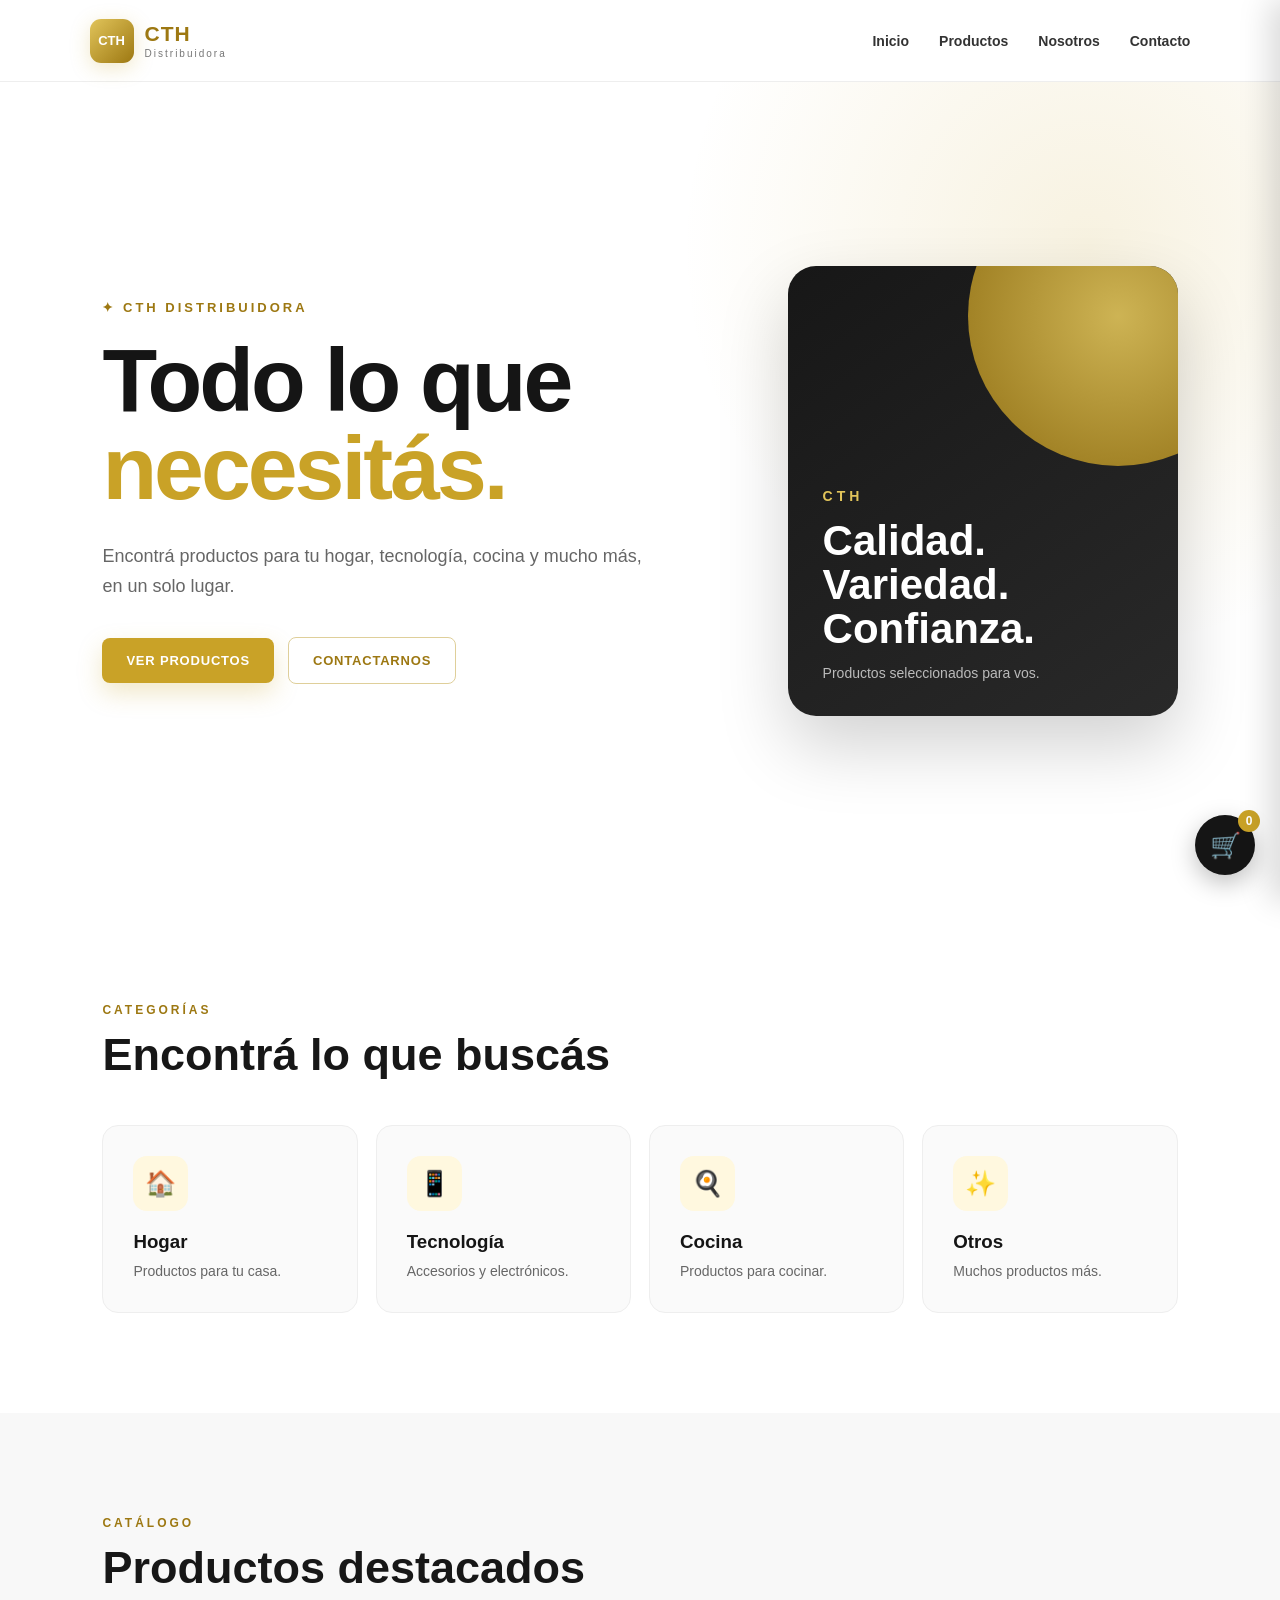
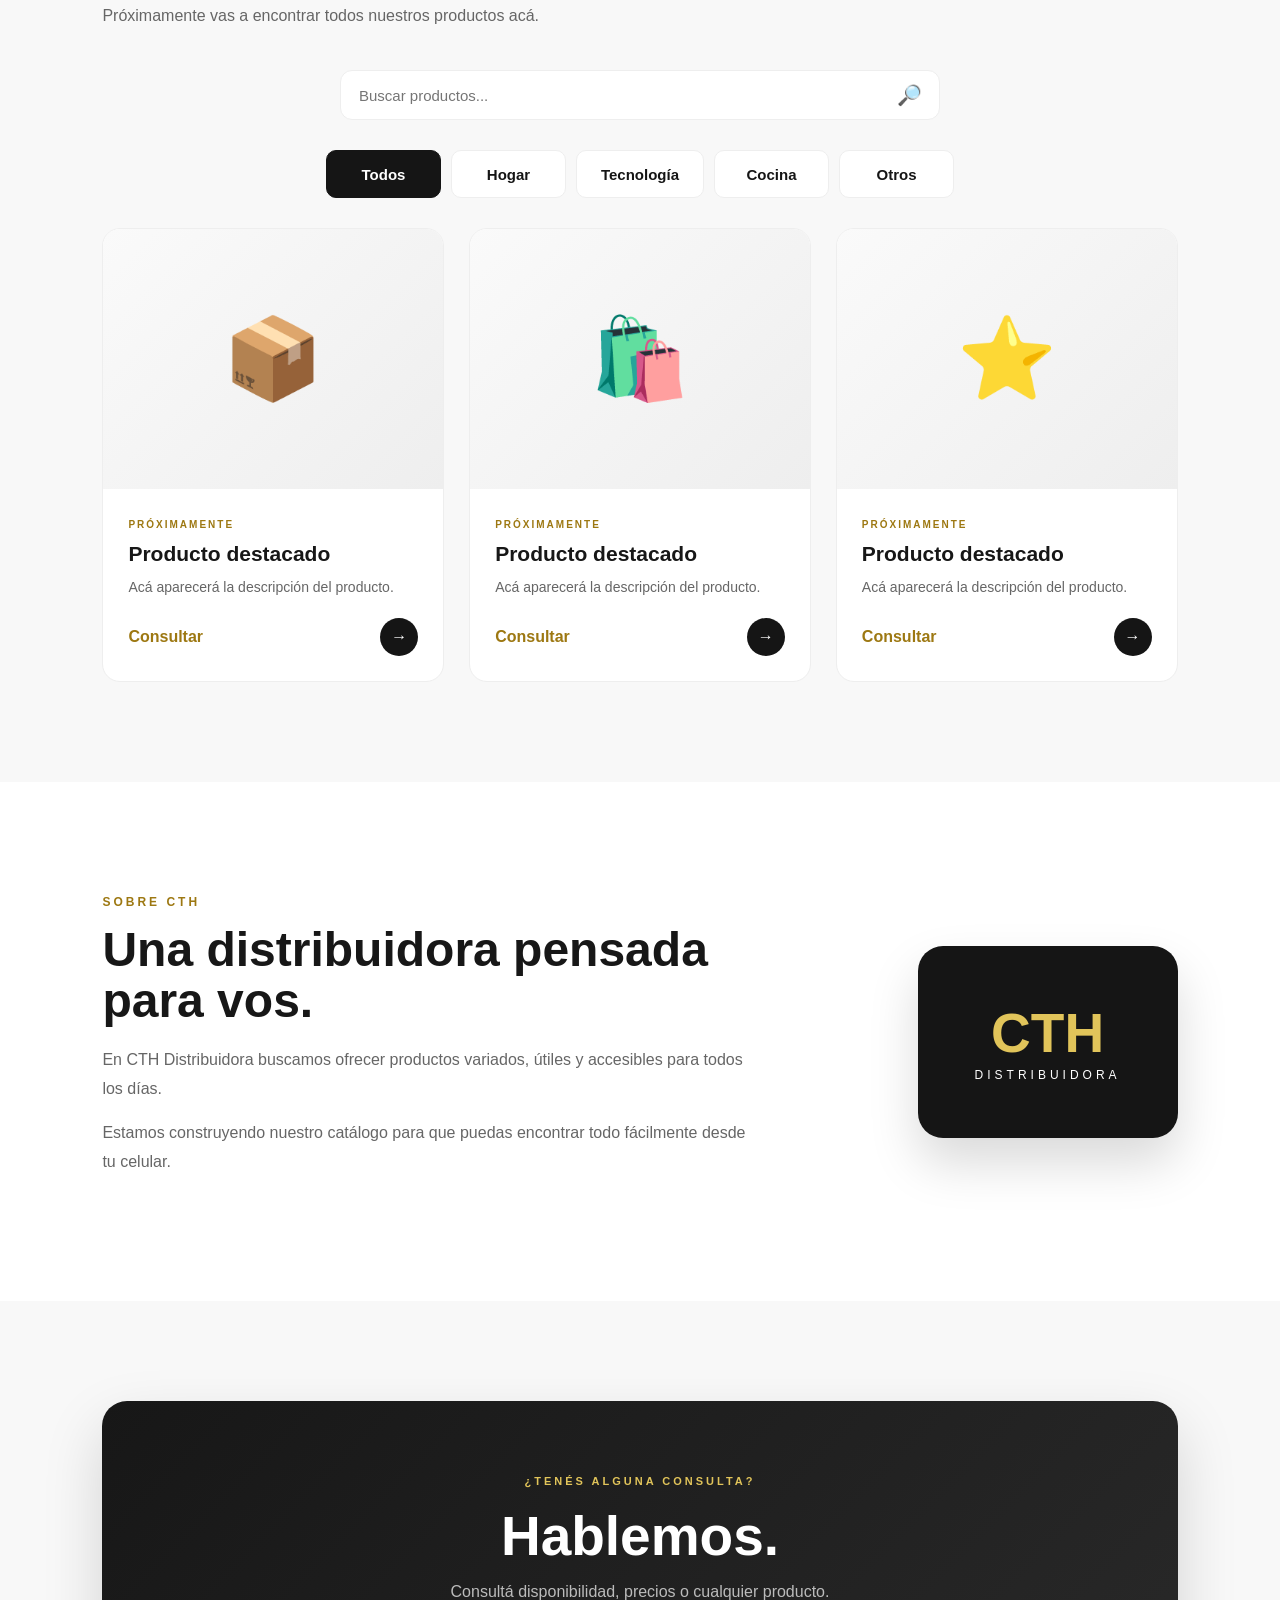
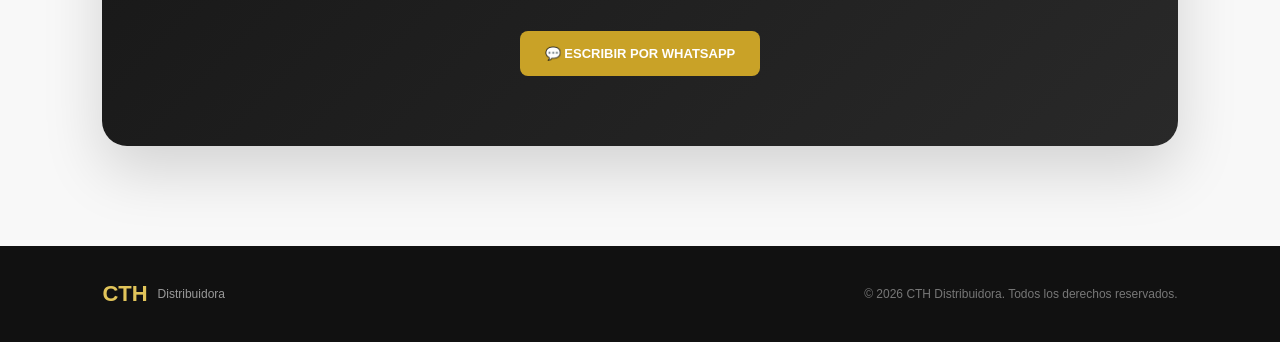
<file: index.html>
<!DOCTYPE html>
<html lang="es">
<head>
    <meta charset="UTF-8">
    <meta name="viewport" content="width=device-width, initial-scale=1.0">
    <title>CTH Distribuidora</title>
    <meta name="description"
        content="CTH Distribuidora - Productos para el hogar, tecnología y mucho más.">
    <link rel="stylesheet" href="style.css">
</head>
<body>
    <!-- =========================
         ENCABEZADO
    ========================== -->
    <header class="header">
        <a href="#" class="logo">
            <div class="logo-icon">
                CTH
            </div>
            <div class="logo-text">
                <strong>CTH</strong>
                <span>Distribuidora</span>
            </div>
        </a>
        <nav class="nav">
            <a href="#inicio">Inicio</a>
            <a href="#productos">Productos</a>
            <a href="#nosotros">Nosotros</a>
            <a href="#contacto">Contacto</a>
        </nav>
    </header>
    <main>
        <!-- =========================
             INICIO
        ========================== -->
        <section class="hero" id="inicio">
            <div class="hero-content">
                <span class="hero-tag">
                    ✦ CTH DISTRIBUIDORA
                </span>
                <h1>
                    Todo lo que
                    <span>necesitás.</span>
                </h1>
                <p>
                    Encontrá productos para tu hogar,
                    tecnología, cocina y mucho más,
                    en un solo lugar.
                </p>
                <div class="hero-buttons">
                    <a href="#productos" class="button primary">
                        VER PRODUCTOS
                    </a>
                    <a href="#contacto" class="button secondary">
                        CONTACTARNOS
                    </a>
                </div>
            </div>
            <!-- Tarjeta visual -->
            <div class="hero-card">
                <div class="gold-circle"></div>
                <div class="hero-card-content">
                    <span>CTH</span>
                    <h2>
                        Calidad.
                        <br>
                        Variedad.
                        <br>
                        Confianza.
                    </h2>
                    <p>
                        Productos seleccionados
                        para vos.
                    </p>
                </div>
            </div>
        </section>
        <!-- =========================
             CATEGORÍAS
        ========================== -->
        <section class="categories">
            <div class="section-title">
                <span>CATEGORÍAS</span>
                <h2>
                    Encontrá lo que buscás
                </h2>
            </div>
            <div class="category-grid">
                <a href="#productos" class="category-card">
                    <div class="category-icon">🏠</div>
                    <h3>Hogar</h3>
                    <p>Productos para tu casa.</p>
                </a>
                <a href="#productos" class="category-card">
                    <div class="category-icon">📱</div>
                    <h3>Tecnología</h3>
                    <p>Accesorios y electrónicos.</p>
                </a>
                <a href="#productos" class="category-card">
                    <div class="category-icon">🍳</div>
                    <h3>Cocina</h3>
                    <p>Productos para cocinar.</p>
                </a>
                <a href="#productos" class="category-card">
                    <div class="category-icon">✨</div>
                    <h3>Otros</h3>
                    <p>Muchos productos más.</p>
                </a>
            </div>
        </section>
        <!-- =========================
             PRODUCTOS
        ========================== -->
        <section class="products" id="productos">
            <div class="section-title">
                <span>CATÁLOGO</span>
                <h2>
                    Productos destacados
                </h2>
                <p>
                    Próximamente vas a encontrar
                    todos nuestros productos acá.
                </p>
            </div>
            <div class="search-box">
    <input
        type="text"
        id="productSearch"
        placeholder="Buscar productos..."
        autocomplete="off"
    >

    <span>🔎</span>
</div>
<div class="category-filters">

    <button class="category-filter active" data-category="Todos">
        Todos
    </button>

    <button class="category-filter" data-category="Hogar">
        Hogar
    </button>

    <button class="category-filter" data-category="Tecnología">
        Tecnología
    </button>

    <button class="category-filter" data-category="Cocina">
        Cocina
    </button>

    <button class="category-filter" data-category="Otros">
        Otros
    </button>

</div>
            <div class="products-container">
                <!-- PRODUCTO 1 -->
                <article class="product-card">
                    <div class="product-image">
                        <span>📦</span>
                    </div>
                    <div class="product-info">
                        <small>
                            PRÓXIMAMENTE
                        </small>
                        <h3>
                            Producto destacado
                        </h3>
                        <p>
                            Acá aparecerá la descripción
                            del producto.
                        </p>
                        <div class="product-bottom">
                            <strong>
                                Consultar
                            </strong>
                            <a href="#contacto">
                                →
                            </a>
                        </div>
                    </div>
                </article>
                <!-- PRODUCTO 2 -->
                <article class="product-card">
                    <div class="product-image">
                        <span>🛍️</span>
                    </div>
                    <div class="product-info">
                        <small>
                            PRÓXIMAMENTE
                        </small>
                        <h3>
                            Producto destacado
                        </h3>
                        <p>
                            Acá aparecerá la descripción
                            del producto.
                        </p>
                        <div class="product-bottom">
                            <strong>
                                Consultar
                            </strong>
                            <a href="#contacto">
                                →
                            </a>
                        </div>
                    </div>
                </article>
                <!-- PRODUCTO 3 -->
                <article class="product-card">
                    <div class="product-image">
                        <span>⭐</span>
                    </div>
                    <div class="product-info">
                        <small>
                            PRÓXIMAMENTE
                        </small>
                        <h3>
                            Producto destacado
                        </h3>
                        <p>
                            Acá aparecerá la descripción
                            del producto.
                        </p>
                        <div class="product-bottom">
                            <strong>
                                Consultar
                            </strong>
                            <a href="#contacto">
                                →
                            </a>
                        </div>
                    </div>
                </article>
            </div>
        </section>
        <!-- =========================
             NOSOTROS
        ========================== -->
        <section class="about" id="nosotros">
            <div class="about-content">
                <span>
                    SOBRE CTH
                </span>
                <h2>
                    Una distribuidora
                    pensada para vos.
                </h2>
                <p>
                    En CTH Distribuidora buscamos ofrecer
                    productos variados, útiles y accesibles
                    para todos los días.
                </p>
                <p>
                    Estamos construyendo nuestro catálogo
                    para que puedas encontrar todo
                    fácilmente desde tu celular.
                </p>
            </div>
            <div class="about-number">
                <strong>
                    CTH
                </strong>
                <span>
                    DISTRIBUIDORA
                </span>
            </div>
        </section>
        <!-- =========================
             CONTACTO
        ========================== -->
        <section class="contact" id="contacto">
            <div class="contact-box">
                <span>
                    ¿TENÉS ALGUNA CONSULTA?
                </span>
                <h2>
                    Hablemos.
                </h2>
                <p>
                    Consultá disponibilidad,
                    precios o cualquier producto.
                </p>
                <a
                    href="#"
                    class="whatsapp-button"
                    id="whatsappButton">
                    💬 ESCRIBIR POR WHATSAPP
                </a>
            </div>
        </section>
    </main>
    <!-- =========================
         PIE DE PÁGINA
    ========================== -->
    <footer>
        <div class="footer-logo">
            <strong>CTH</strong>
            <span>
                Distribuidora
            </span>
        </div>
        <p>
            © 2026 CTH Distribuidora.
            Todos los derechos reservados.
        </p>
    </footer>
    <!-- CARRITO -->
<button id="cartButton" class="cart-floating">
    🛒
    <span id="cartCount">0</span>
</button>

<div id="cartOverlay" class="cart-overlay"></div>

<div id="cartPanel" class="cart-panel">

    <div class="cart-header">
        <h2>🛒 Mi carrito</h2>

        <button id="closeCart" class="close-cart">
            ✕
        </button>
    </div>

    <div id="cartItems" class="cart-items">
        <p class="empty-cart">
            Tu carrito está vacío.
        </p>
    </div>

    <div class="cart-footer">

        <div class="cart-total">
            <span>Total</span>
            <strong id="cartTotal">$0</strong>
        </div>

        <button id="checkoutButton" class="checkout-button">
            FINALIZAR PEDIDO
        </button>

    </div>

</div>
    <script src="script.js"></script>
</body>
</html>
</file>
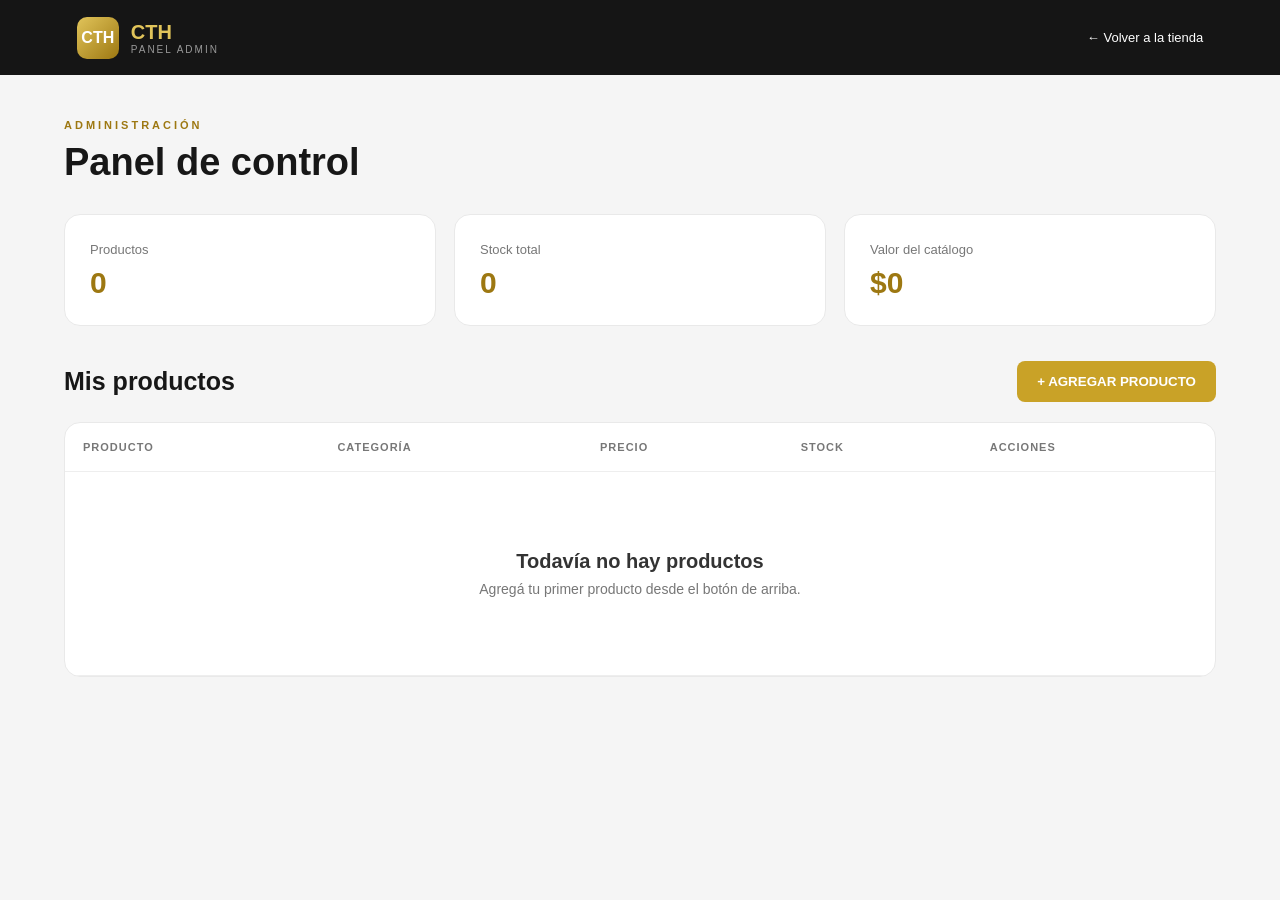
<file: admin.html>
<!DOCTYPE html>
<html lang="es">

<head>

    <meta charset="UTF-8">

    <meta
        name="viewport"
        content="width=device-width, initial-scale=1.0">

    <title>CTH - Panel Admin</title>

    <style>

        * {
            margin: 0;
            padding: 0;
            box-sizing: border-box;
        }

        body {
            font-family: Arial, Helvetica, sans-serif;
            background: #f5f5f5;
            color: #171717;
        }

        :root {
            --gold: #c9a227;
            --gold-dark: #9d7812;
            --black: #151515;
        }

        /* HEADER */

        .admin-header {
            height: 75px;
            padding: 0 6%;

            display: flex;
            align-items: center;
            justify-content: space-between;

            background: #151515;
            color: white;
        }

        .admin-logo {
            display: flex;
            align-items: center;
            gap: 12px;
        }

        .logo-box {
            width: 42px;
            height: 42px;

            display: flex;
            align-items: center;
            justify-content: center;

            border-radius: 10px;

            background:
                linear-gradient(
                    135deg,
                    #e1c45a,
                    #9d7812
                );

            font-weight: 900;
        }

        .admin-logo strong {
            color: #e1c45a;
            font-size: 20px;
        }

        .admin-logo span {
            display: block;
            color: #999;
            font-size: 10px;
            letter-spacing: 2px;
        }

        .back-button {
            color: white;
            text-decoration: none;
            font-size: 13px;
        }

        .back-button:hover {
            color: #e1c45a;
        }

        /* CONTENEDOR */

        .container {
            width: 90%;
            max-width: 1200px;
            margin: 40px auto;
        }

        .title {
            margin-bottom: 30px;
        }

        .title span {
            color: var(--gold-dark);
            font-size: 11px;
            font-weight: 900;
            letter-spacing: 3px;
        }

        .title h1 {
            margin-top: 8px;
            font-size: 38px;
        }

        /* ESTADÍSTICAS */

        .stats {
            display: grid;
            grid-template-columns: repeat(3, 1fr);
            gap: 18px;
            margin-bottom: 35px;
        }

        .stat {
            padding: 25px;

            background: white;

            border: 1px solid #e9e9e9;
            border-radius: 16px;
        }

        .stat span {
            color: #777;
            font-size: 13px;
        }

        .stat strong {
            display: block;
            margin-top: 8px;

            color: var(--gold-dark);

            font-size: 30px;
        }

        /* PRODUCTOS */

        .products-header {
            display: flex;
            align-items: center;
            justify-content: space-between;

            margin-bottom: 20px;
        }

        .products-header h2 {
            font-size: 25px;
        }

        .add-button {
            border: none;

            padding: 13px 20px;

            border-radius: 8px;

            background: var(--gold);
            color: white;

            font-weight: 900;

            cursor: pointer;

            transition: 0.3s;
        }

        .add-button:hover {
            background: var(--gold-dark);
        }

        /* TABLA */

        .table-container {
            overflow-x: auto;

            background: white;

            border: 1px solid #e9e9e9;

            border-radius: 16px;
        }

        table {
            width: 100%;
            border-collapse: collapse;
            min-width: 700px;
        }

        th,
        td {
            padding: 18px;

            text-align: left;

            border-bottom: 1px solid #eeeeee;
        }

        th {
            color: #777;

            font-size: 11px;

            letter-spacing: 1px;

            text-transform: uppercase;
        }

        td {
            font-size: 14px;
        }

        .product-name {
            font-weight: 700;
        }

        .price {
            color: var(--gold-dark);
            font-weight: 900;
        }

        .status {
            display: inline-block;

            padding: 6px 10px;

            border-radius: 20px;

            background: #fff8df;

            color: var(--gold-dark);

            font-size: 11px;

            font-weight: 800;
        }

        .actions {
            display: flex;
            gap: 7px;
        }

        .edit,
        .delete {
            border: none;

            padding: 8px 12px;

            border-radius: 6px;

            cursor: pointer;

            font-size: 11px;

            font-weight: 800;
        }

        .edit {
            background: #eeeeee;
            color: #333;
        }

        .delete {
            background: #151515;
            color: white;
        }

        /* VACÍO */

        .empty {
            padding: 60px 20px;

            text-align: center;

            color: #777;
        }

        .empty strong {
            display: block;

            margin-bottom: 8px;

            color: #333;

            font-size: 20px;
        }

        /* MODAL */

        .modal {
            position: fixed;

            inset: 0;

            display: none;

            align-items: center;
            justify-content: center;

            padding: 20px;

            background: rgba(0, 0, 0, 0.65);

            z-index: 2000;
        }

        .modal.active {
            display: flex;
        }

        .modal-box {
            width: 100%;
            max-width: 600px;

            max-height: 90vh;

            overflow-y: auto;

            padding: 30px;

            background: white;

            border-radius: 20px;

            box-shadow:
                0 30px 80px rgba(0, 0, 0, 0.3);
        }

        .modal-header {
            display: flex;

            align-items: center;
            justify-content: space-between;

            margin-bottom: 25px;
        }

        .modal-header h2 {
            font-size: 25px;
        }

        .close-button {
            width: 35px;
            height: 35px;

            border: none;

            border-radius: 50%;

            background: #eeeeee;

            cursor: pointer;

            font-size: 18px;
        }

        /* FORMULARIO */

        .form-group {
            margin-bottom: 18px;
        }

        .form-group label {
            display: block;

            margin-bottom: 7px;

            font-size: 12px;

            font-weight: 800;

            color: #555;
        }

        .form-group input,
        .form-group textarea,
        .form-group select {
            width: 100%;

            padding: 13px;

            border: 1px solid #dddddd;

            border-radius: 8px;

            outline: none;

            font-family: inherit;

            font-size: 14px;
        }

        .form-group textarea {
            min-height: 100px;

            resize: vertical;
        }

        .form-group input:focus,
        .form-group textarea:focus,
        .form-group select:focus {
            border-color: var(--gold);
        }

        .checkbox-group {
            display: flex;

            align-items: center;

            gap: 10px;

            margin: 20px 0;
        }

        .checkbox-group input {
            width: 18px;
            height: 18px;
        }

        .checkbox-group label {
            font-size: 14px;
            font-weight: 700;
        }

        .form-buttons {
            display: flex;

            gap: 10px;

            margin-top: 25px;
        }

        .save-button,
        .cancel-button {
            flex: 1;

            padding: 14px;

            border: none;

            border-radius: 8px;

            cursor: pointer;

            font-weight: 900;
        }

        .save-button {
            background: var(--gold);

            color: white;
        }

        .save-button:hover {
            background: var(--gold-dark);
        }

        .cancel-button {
            background: #eeeeee;

            color: #333;
        }

        /* IMAGEN */

        .product-preview {
            display: none;

            width: 100%;
            height: 180px;

            object-fit: contain;

            margin-top: 10px;

            border-radius: 10px;

            background: #f5f5f5;
        }

        .product-preview.show {
            display: block;
        }

        /* CELULAR */

        @media (max-width: 700px) {

            .admin-header {
                padding: 0 5%;
            }

            .container {
                width: 92%;
                margin: 30px auto;
            }

            .stats {
                grid-template-columns: 1fr;
            }

            .title h1 {
                font-size: 30px;
            }

            .products-header {
                align-items: flex-start;

                gap: 15px;

                flex-direction: column;
            }

            .add-button {
                width: 100%;
            }

            .modal-box {
                padding: 22px;
            }

        }

    </style>

</head>

<body>


    <!-- HEADER -->

    <header class="admin-header">

        <div class="admin-logo">

            <div class="logo-box">
                CTH
            </div>

            <div>

                <strong>CTH</strong>

                <span>
                    PANEL ADMIN
                </span>

            </div>

        </div>


        <a
            href="index.html"
            class="back-button">

            ← Volver a la tienda

        </a>

    </header>


    <!-- CONTENIDO -->

    <main class="container">


        <div class="title">

            <span>
                ADMINISTRACIÓN
            </span>

            <h1>
                Panel de control
            </h1>

        </div>


        <!-- ESTADÍSTICAS -->

        <section class="stats">


            <div class="stat">

                <span>
                    Productos
                </span>

                <strong id="totalProducts">
                    0
                </strong>

            </div>


            <div class="stat">

                <span>
                    Stock total
                </span>

                <strong id="totalStock">
                    0
                </strong>

            </div>


            <div class="stat">

                <span>
                    Valor del catálogo
                </span>

                <strong id="totalValue">
                    $0
                </strong>

            </div>


        </section>


        <!-- PRODUCTOS -->

        <section>


            <div class="products-header">

                <h2>
                    Mis productos
                </h2>


                <button
                    class="add-button"
                    id="addProductButton">

                    + AGREGAR PRODUCTO

                </button>

            </div>


            <div class="table-container">

                <table>

                    <thead>

                        <tr>

                            <th>
                                Producto
                            </th>

                            <th>
                                Categoría
                            </th>

                            <th>
                                Precio
                            </th>

                            <th>
                                Stock
                            </th>

                            <th>
                                Acciones
                            </th>

                        </tr>

                    </thead>


                    <tbody id="productsTable">

                    </tbody>

                </table>

            </div>


        </section>


    </main>


    <!-- MODAL -->

    <div
        class="modal"
        id="productModal">


        <div class="modal-box">


            <div class="modal-header">

                <h2 id="modalTitle">
                    Agregar producto
                </h2>


                <button
                    class="close-button"
                    id="closeModal">

                    ×

                </button>

            </div>


            <form id="productForm">


                <div class="form-group">

                    <label>
                        Nombre del producto
                    </label>

                    <input
                        type="text"
                        id="productName"
                        placeholder="Ej: Cargador USB-C"
                        required>

                </div>


                <div class="form-group">

                    <label>
                        Descripción
                    </label>

                    <textarea
                        id="productDescription"
                        placeholder="Describe el producto..."
                        required></textarea>

                </div>


                <div class="form-group">

                    <label>
                        Precio ($)
                    </label>

                    <input
                        type="number"
                        id="productPrice"
                        placeholder="15000"
                        min="0"
                        required>

                </div>


                <div class="form-group">

                    <label>
                        Categoría
                    </label>

                    <select
                        id="productCategory"
                        required>

                        <option value="">
                            Seleccionar categoría
                        </option>

                        <option value="Hogar">
                            Hogar
                        </option>

                        <option value="Tecnología">
                            Tecnología
                        </option>

                        <option value="Cocina">
                            Cocina
                        </option>

                        <option value="Otros">
                            Otros
                        </option>

                    </select>

                </div>


                <div class="form-group">

                    <label>
                        Stock
                    </label>

                    <input
                        type="number"
                        id="productStock"
                        placeholder="10"
                        min="0"
                        required>

                </div>


                <div class="form-group">

                    <label>
                        URL de la imagen
                    </label>

                    <input
                        type="url"
                        id="productImage"
                        placeholder="https://...">

                    <img
                        id="productPreview"
                        class="product-preview"
                        alt="Vista previa">

                </div>


                <div class="checkbox-group">

                    <input
                        type="checkbox"
                        id="productFeatured">

                    <label>
                        ⭐ Producto destacado
                    </label>

                </div>


                <div class="form-buttons">

                    <button
                        type="button"
                        class="cancel-button"
                        id="cancelButton">

                        CANCELAR

                    </button>


                    <button
                        type="submit"
                        class="save-button">

                        💾 GUARDAR PRODUCTO

                    </button>

                </div>


            </form>


        </div>

    </div>



                        <td>
           <script>

let products = JSON.parse(
    localStorage.getItem("cthProducts")
) || [];

let editingId = null;


/* ELEMENTOS */

const modal = document.getElementById("productModal");
const addButton = document.getElementById("addProductButton");
const closeButton = document.getElementById("closeModal");
const cancelButton = document.getElementById("cancelButton");
const form = document.getElementById("productForm");
const table = document.getElementById("productsTable");


/* ABRIR AGREGAR */

addButton.addEventListener("click", function () {

    editingId = null;

    document.getElementById("modalTitle").textContent =
        "Agregar producto";

    form.reset();

    document.getElementById("productPreview")
        .classList.remove("show");

    modal.classList.add("active");

});


/* CERRAR */

function closeModal() {

    modal.classList.remove("active");

    form.reset();

    editingId = null;

    document.getElementById("productPreview")
        .classList.remove("show");
}


closeButton.addEventListener("click", closeModal);
cancelButton.addEventListener("click", closeModal);


/* GUARDAR */

form.addEventListener("submit", function (event) {

    event.preventDefault();

    const product = {

        id: editingId || Date.now(),

        name: document.getElementById("productName")
            .value.trim(),

        description: document.getElementById("productDescription")
            .value.trim(),

        price: Number(
            document.getElementById("productPrice").value
        ),

        category: document.getElementById("productCategory")
            .value,

        stock: Number(
            document.getElementById("productStock").value
        ),

        image: document.getElementById("productImage")
            .value.trim(),

        featured: document.getElementById("productFeatured")
            .checked
    };


    if (editingId !== null) {

        const index = products.findIndex(
            product => product.id === editingId
        );

        if (index !== -1) {
            products[index] = product;
        }

    } else {

        products.push(product);

    }


    saveProducts();

    renderProducts();

    closeModal();

});


/* MOSTRAR PRODUCTOS */

function renderProducts() {

    table.innerHTML = "";


    if (products.length === 0) {

        table.innerHTML = `
            <tr>
                <td colspan="5">

                    <div class="empty">

                        <strong>
                            Todavía no hay productos
                        </strong>

                        Agregá tu primer producto
                        desde el botón de arriba.

                    </div>

                </td>
            </tr>
        `;

        updateStats();

        return;
    }


    products.forEach(function (product) {

        const row = document.createElement("tr");


        row.innerHTML = `

            <td>
                <span class="product-name">
                    ${escapeHTML(product.name)}
                </span>
            </td>

            <td>
                <span class="status">
                    ${escapeHTML(product.category)}
                </span>
            </td>

            <td>
                <span class="price">
                    ${formatPrice(product.price)}
                </span>
            </td>

            <td>
                ${product.stock}
            </td>

            <td>

                <div class="actions">

                    <button
                        type="button"
                        class="edit"
                        data-id="${product.id}">

                        EDITAR

                    </button>

                    <button
                        type="button"
                        class="delete"
                        data-id="${product.id}">

                        ELIMINAR

                    </button>

                </div>

            </td>
        `;


        table.appendChild(row);

    });


    updateStats();
}


/* ACCIONES DE LA TABLA */

table.addEventListener("click", function (event) {

    const editButton =
        event.target.closest(".edit");

    const deleteButton =
        event.target.closest(".delete");


    /* EDITAR */

    if (editButton) {

        const id = Number(
            editButton.dataset.id
        );

        editProduct(id);

        return;
    }


    /* ELIMINAR */

    if (deleteButton) {

        const id = Number(
            deleteButton.dataset.id
        );

        deleteProduct(id);

    }

});


/* EDITAR */

function editProduct(id) {

    const product = products.find(
        product => product.id === id
    );


    if (!product) {
        alert("No se encontró el producto.");
        return;
    }


    editingId = id;


    document.getElementById("modalTitle").textContent =
        "Editar producto";


    document.getElementById("productName").value =
        product.name;


    document.getElementById("productDescription").value =
        product.description;


    document.getElementById("productPrice").value =
        product.price;


    document.getElementById("productCategory").value =
        product.category;


    document.getElementById("productStock").value =
        product.stock;


    document.getElementById("productImage").value =
        product.image || "";


    document.getElementById("productFeatured").checked =
        product.featured || false;


    updatePreview();


    modal.classList.add("active");
}


/* ELIMINAR */

function deleteProduct(id) {

    const product = products.find(
        product => product.id === id
    );


    if (!product) {
        alert("No se encontró el producto.");
        return;
    }


    const confirmar = confirm(
        '¿Seguro que querés eliminar "' +
        product.name +
        '"?'
    );


    if (!confirmar) {
        return;
    }


    products = products.filter(
        product => product.id !== id
    );


    saveProducts();

    renderProducts();

}


/* GUARDAR LOCALMENTE */

function saveProducts() {

    localStorage.setItem(
        "cthProducts",
        JSON.stringify(products)
    );

}


/* ESTADÍSTICAS */

function updateStats() {

    const totalProducts = products.length;


    const totalStock = products.reduce(
        function (total, product) {
            return total + Number(product.stock);
        },
        0
    );


    const totalValue = products.reduce(
        function (total, product) {
            return total +
                (Number(product.price) *
                Number(product.stock));
        },
        0
    );


    document.getElementById("totalProducts")
        .textContent = totalProducts;


    document.getElementById("totalStock")
        .textContent = totalStock;


    document.getElementById("totalValue")
        .textContent = formatPrice(totalValue);

}


/* PRECIO */

function formatPrice(value) {

    return "$" +
        Number(value).toLocaleString("es-AR");

}


/* SEGURIDAD */

function escapeHTML(text) {

    return String(text)
        .replace(/&/g, "&amp;")
        .replace(/</g, "&lt;")
        .replace(/>/g, "&gt;")
        .replace(/"/g, "&quot;")
        .replace(/'/g, "&#039;");

}


/* IMAGEN */

const imageInput =
    document.getElementById("productImage");

const preview =
    document.getElementById("productPreview");


imageInput.addEventListener(
    "input",
    updatePreview
);


function updatePreview() {

    const url = imageInput.value.trim();


    if (!url) {

        preview.classList.remove("show");

        preview.removeAttribute("src");

        return;
    }


    preview.src = url;

    preview.classList.add("show");

}


/* INICIAR */

renderProducts();

</script>

</body>

</html>
</file>
<file: style.css>
* {
    margin: 0;
    padding: 0;
    box-sizing: border-box;
}
html {
    scroll-behavior: smooth;
}
body {
    font-family: Arial, Helvetica, sans-serif;
    background: #ffffff;
    color: #171717;
}
/* =========================
   VARIABLES
========================= */
:root {
    --gold: #c9a227;
    --gold-light: #e1c45a;
    --gold-dark: #9d7812;
    --black: #151515;
    --gray: #666666;
    --light: #f7f7f7;
    --border: #eeeeee;
}
/* =========================
   HEADER
========================= */
.header {
    width: 100%;
    height: 82px;
    padding: 0 7%;
    display: flex;
    align-items: center;
    justify-content: space-between;
    background: #ffffff;
    border-bottom: 1px solid var(--border);
    position: sticky;
    top: 0;
    z-index: 1000;
}
/* LOGO */
.logo {
    display: flex;
    align-items: center;
    gap: 11px;
    text-decoration: none;
}
.logo-icon {
    width: 44px;
    height: 44px;
    display: flex;
    align-items: center;
    justify-content: center;
    border-radius: 11px;
    background: linear-gradient(
        135deg,
        var(--gold-light),
        var(--gold-dark)
    );
    color: #ffffff;
    font-size: 13px;
    font-weight: 900;
    box-shadow:
        0 5px 20px rgba(201, 162, 39, 0.25);
}
.logo-text {
    display: flex;
    flex-direction: column;
    line-height: 1;
}
.logo-text strong {
    color: var(--gold-dark);
    font-size: 21px;
    letter-spacing: 1px;
}
.logo-text span {
    margin-top: 5px;
    color: #777777;
    font-size: 10px;
    letter-spacing: 2px;
}
/* NAV */
.nav {
    display: flex;
    align-items: center;
    gap: 30px;
}
.nav a {
    text-decoration: none;
    color: #333333;
    font-size: 14px;
    font-weight: 600;
    transition: 0.25s;
}
.nav a:hover {
    color: var(--gold-dark);
}
/* =========================
   HERO
========================= */
.hero {
    min-height: calc(100vh - 82px);
    padding: 80px 8%;
    display: flex;
    align-items: center;
    justify-content: space-between;
    gap: 70px;
    background:
        radial-gradient(
            circle at 85% 20%,
            rgba(201, 162, 39, 0.14),
            transparent 32%
        );
}
/* HERO TEXT */
.hero-content {
    max-width: 650px;
}
.hero-tag {
    display: inline-block;
    margin-bottom: 22px;
    color: var(--gold-dark);
    font-size: 13px;
    font-weight: 800;
    letter-spacing: 3px;
}
.hero h1 {
    font-size: clamp(50px, 7vw, 90px);
    line-height: 0.98;
    letter-spacing: -3px;
    color: var(--black);
    margin-bottom: 28px;
}
.hero h1 span {
    color: var(--gold);
}
.hero-content > p {
    max-width: 560px;
    color: var(--gray);
    font-size: 18px;
    line-height: 1.7;
    margin-bottom: 35px;
}
/* BUTTONS */
.hero-buttons {
    display: flex;
    align-items: center;
    gap: 14px;
}
.button {
    display: inline-flex;
    align-items: center;
    justify-content: center;
    padding: 15px 24px;
    border-radius: 8px;
    text-decoration: none;
    font-size: 13px;
    font-weight: 800;
    letter-spacing: 0.8px;
    transition: 0.3s;
}
.button.primary {
    background: var(--gold);
    color: white;
    box-shadow:
        0 10px 25px rgba(201, 162, 39, 0.25);
}
.button.primary:hover {
    background: var(--gold-dark);
    transform: translateY(-3px);
}
.button.secondary {
    color: var(--gold-dark);
    border: 1px solid #dfcf9a;
    background: white;
}
.button.secondary:hover {
    background: #fffaf0;
    transform: translateY(-3px);
}
/* HERO CARD */
.hero-card {
    width: 390px;
    height: 450px;
    flex-shrink: 0;
    position: relative;
    overflow: hidden;
    border-radius: 28px;
    background:
        linear-gradient(
            145deg,
            #171717,
            #292929
        );
    box-shadow:
        0 30px 70px rgba(0, 0, 0, 0.18);
}
.gold-circle {
    width: 300px;
    height: 300px;
    position: absolute;
    top: -100px;
    right: -90px;
    border-radius: 50%;
    background:
        radial-gradient(
            circle,
            var(--gold-light),
            var(--gold-dark)
        );
    opacity: 0.9;
}
.hero-card-content {
    position: absolute;
    left: 35px;
    bottom: 35px;
    color: white;
}
.hero-card-content > span {
    color: var(--gold-light);
    font-size: 14px;
    font-weight: 900;
    letter-spacing: 4px;
}
.hero-card-content h2 {
    margin: 14px 0;
    font-size: 42px;
    line-height: 1.05;
}
.hero-card-content p {
    color: #bbbbbb;
    font-size: 14px;
}
/* =========================
   SECTION TITLES
========================= */
.section-title {
    margin-bottom: 45px;
}
.section-title > span {
    color: var(--gold-dark);
    font-size: 12px;
    font-weight: 900;
    letter-spacing: 3px;
}
.section-title h2 {
    margin-top: 12px;
    font-size: 45px;
    line-height: 1.1;
}
.section-title p {
    margin-top: 15px;
    color: var(--gray);
}
/* =========================
   CATEGORIES
========================= */
.categories {
    padding: 100px 8%;
    background: #ffffff;
}
.category-grid {
    display: grid;
    grid-template-columns:
        repeat(4, 1fr);
    gap: 18px;
}
.category-card {
    padding: 30px;
    text-decoration: none;
    background: #fafafa;
    border: 1px solid var(--border);
    border-radius: 16px;
    transition: 0.3s;
}
.category-card:hover {
    transform: translateY(-7px);
    border-color: #dfcf9a;
    box-shadow:
        0 20px 40px rgba(0, 0, 0, 0.06);
}
.category-icon {
    width: 55px;
    height: 55px;
    display: flex;
    align-items: center;
    justify-content: center;
    margin-bottom: 20px;
    border-radius: 14px;
    background: #fff8df;
    font-size: 25px;
}
.category-card h3 {
    margin-bottom: 8px;
    color: var(--black);
}
.category-card p {
    color: var(--gray);
    font-size: 14px;
    line-height: 1.5;
}
/* =========================
   PRODUCTS
========================= */
.products {
    padding: 100px 8%;
    background: #f8f8f8;
}
.products-container {
    display: grid;
    grid-template-columns:
        repeat(3, 1fr);
    gap: 25px;
}
.product-card {
    overflow: hidden;
    background: white;
    border: 1px solid var(--border);
    border-radius: 18px;
    transition: 0.3s;
}
.product-card:hover {
    transform: translateY(-7px);
    box-shadow:
        0 20px 45px rgba(0, 0, 0, 0.08);
}
.product-image {
    height: 260px;
    display: flex;
    align-items: center;
    justify-content: center;
    background:
        linear-gradient(
            135deg,
            #fafafa,
            #eeeeee
        );
    font-size: 80px;
}
.product-info {
    padding: 25px;
}
.product-info small {
    color: var(--gold-dark);
    font-size: 10px;
    font-weight: 900;
    letter-spacing: 2px;
}
.product-info h3 {
    margin: 10px 0;
    font-size: 21px;
}
.product-info p {
    color: var(--gray);
    font-size: 14px;
    line-height: 1.6;
    margin-bottom: 20px;
}
.product-bottom {
    display: flex;
    align-items: center;
    justify-content: space-between;
}
.product-bottom strong {
    color: var(--gold-dark);
}
.product-bottom a {
    width: 38px;
    height: 38px;
    display: flex;
    align-items: center;
    justify-content: center;
    border-radius: 50%;
    background: var(--black);
    color: white;
    text-decoration: none;
    transition: 0.3s;
}
.product-bottom a:hover {
    background: var(--gold);
}
/* =========================
   ABOUT
========================= */
.about {
    padding: 110px 8%;
    display: flex;
    align-items: center;
    justify-content: space-between;
    gap: 60px;
    background: white;
}
.about-content {
    max-width: 650px;
}
.about-content > span {
    color: var(--gold-dark);
    font-size: 12px;
    font-weight: 900;
    letter-spacing: 3px;
}
.about-content h2 {
    margin: 15px 0 20px;
    font-size: 48px;
    line-height: 1.05;
}
.about-content p {
    color: var(--gray);
    font-size: 16px;
    line-height: 1.8;
    margin-bottom: 15px;
}
.about-number {
    min-width: 260px;
    padding: 55px 35px;
    text-align: center;
    border-radius: 25px;
    background: var(--black);
    box-shadow:
        0 25px 50px rgba(0, 0, 0, 0.15);
}
.about-number strong {
    display: block;
    color: var(--gold-light);
    font-size: 55px;
}
.about-number span {
    color: white;
    font-size: 12px;
    letter-spacing: 4px;
}
/* =========================
   CONTACTO
========================= */
.contact {
    padding: 100px 8%;
    background: #f8f8f8;
}
.contact-box {
    padding: 70px 40px;
    text-align: center;
    border-radius: 25px;
    background:
        linear-gradient(
            135deg,
            #171717,
            #292929
        );
    color: white;
    box-shadow:
        0 25px 60px rgba(0, 0, 0, 0.15);
}
.contact-box > span {
    color: var(--gold-light);
    font-size: 11px;
    font-weight: 900;
    letter-spacing: 3px;
}
.contact-box h2 {
    margin: 15px 0;
    font-size: 55px;
}
.contact-box p {
    color: #bbbbbb;
    margin-bottom: 30px;
}
.whatsapp-button {
    display: inline-block;
    padding: 15px 25px;
    border-radius: 8px;
    background: var(--gold);
    color: white;
    text-decoration: none;
    font-size: 13px;
    font-weight: 900;
    transition: 0.3s;
}
.whatsapp-button:hover {
    background: var(--gold-dark);
    transform: translateY(-3px);
}
/* =========================
   FOOTER
========================= */
footer {
    padding: 35px 8%;
    display: flex;
    align-items: center;
    justify-content: space-between;
    gap: 20px;
    background: #111111;
    color: white;
}
.footer-logo {
    display: flex;
    align-items: center;
    gap: 10px;
}
.footer-logo strong {
    color: var(--gold-light);
    font-size: 22px;
}
.footer-logo span {
    color: #999999;
    font-size: 12px;
}
footer p {
    color: #777777;
    font-size: 12px;
}
/* =========================
   RESPONSIVE - TABLET
========================= */
@media (max-width: 900px) {
    .hero {
        flex-direction: column;
        align-items: flex-start;
    }
    .hero-card {
        width: 100%;
        max-width: 500px;
    }
    .category-grid {
        grid-template-columns:
            repeat(2, 1fr);
    }
    .products-container {
        grid-template-columns:
            repeat(2, 1fr);
    }
    .about {
        flex-direction: column;
        align-items: flex-start;
    }
}
/* =========================
   RESPONSIVE - CELULAR
========================= */
@media (max-width: 650px) {
    .header {
        height: auto;
        padding: 18px 6%;
        flex-direction: column;
        gap: 18px;
    }
    .nav {
        width: 100%;
        justify-content: center;
        gap: 18px;
    }
    .nav a {
        font-size: 12px;
    }
    .hero {
        min-height: auto;
        padding: 70px 7%;
        gap: 50px;
    }
    .hero h1 {
        font-size: 55px;
        letter-spacing: -2px;
    }
    .hero-content > p {
        font-size: 16px;
    }
    .hero-buttons {
        flex-direction: column;
        align-items: stretch;
    }
    .button {
        width: 100%;
    }
    .hero-card {
        height: 360px;
    }
    .hero-card-content h2 {
        font-size: 35px;
    }
    .categories,
    .products,
    .about,
    .contact {
        padding: 75px 7%;
    }
    .section-title h2 {
        font-size: 35px;
    }
    .category-grid {
        grid-template-columns:
            repeat(2, 1fr);
        gap: 12px;
    }
    .category-card {
        padding: 20px;
    }
    .products-container {
        grid-template-columns: 1fr;
    }
    .product-image {
        height: 230px;
    }
    .about-content h2 {
        font-size: 38px;
    }
    .about-number {
        width: 100%;
    }
    .contact-box {
        padding: 55px 20px;
    }
    .contact-box h2 {
        font-size: 45px;
    }
    footer {
        flex-direction: column;
        text-align: center;
    }
}
/* =========================
   CARRITO
========================= */

.cart-floating {
    position: fixed;
    right: 25px;
    bottom: 25px;

    width: 60px;
    height: 60px;

    border: none;
    border-radius: 50%;

    background: var(--black);
    color: var(--gold-light);

    font-size: 25px;

    cursor: pointer;

    z-index: 1000;

    box-shadow: 0 8px 25px rgba(0,0,0,0.25);

    transition: 0.3s;
}

.cart-floating:hover {
    transform: translateY(-4px);
}


#cartCount {
    position: absolute;

    top: -5px;
    right: -5px;

    min-width: 22px;
    height: 22px;

    padding: 2px 6px;

    border-radius: 50%;

    background: var(--gold);

    color: white;

    font-size: 12px;
    font-weight: bold;

    display: flex;
    align-items: center;
    justify-content: center;
}


/* FONDO OSCURO */

.cart-overlay {
    position: fixed;

    inset: 0;

    background: rgba(0,0,0,0.45);

    opacity: 0;
    visibility: hidden;

    transition: 0.3s;

    z-index: 1999;
}

.cart-overlay.active {
    opacity: 1;
    visibility: visible;
}


/* PANEL */

.cart-panel {
    position: fixed;

    top: 0;
    right: 0;

    width: 420px;
    max-width: 100%;

    height: 100vh;

    background: white;

    z-index: 2000;

    transform: translateX(100%);

    transition: 0.35s;

    display: flex;
    flex-direction: column;

    box-shadow: -10px 0 30px rgba(0,0,0,0.15);
}

.cart-panel.active {
    transform: translateX(0);
}


/* HEADER */

.cart-header {
    display: flex;

    align-items: center;
    justify-content: space-between;

    padding: 22px;

    border-bottom: 1px solid var(--border);
}

.cart-header h2 {
    margin: 0;

    color: var(--black);

    font-size: 22px;
}

.close-cart {
    border: none;

    background: transparent;

    font-size: 22px;

    cursor: pointer;

    color: var(--gray);
}


/* PRODUCTOS */

.cart-items {
    flex: 1;

    overflow-y: auto;

    padding: 20px;
}

.empty-cart {
    text-align: center;

    color: var(--gray);

    padding: 40px 10px;
}


/* ITEM */

.cart-item {
    display: flex;

    gap: 12px;

    padding: 15px 0;

    border-bottom: 1px solid var(--border);
}

.cart-item-image {
    width: 70px;
    height: 70px;

    border-radius: 10px;

    background: var(--light);

    display: flex;

    align-items: center;
    justify-content: center;

    overflow: hidden;

    flex-shrink: 0;
}

.cart-item-image img {
    width: 100%;
    height: 100%;

    object-fit: contain;
}

.cart-item-info {
    flex: 1;
}

.cart-item-info h3 {
    margin: 0 0 5px;

    font-size: 15px;

    color: var(--black);
}

.cart-item-price {
    color: var(--gold-dark);

    font-weight: bold;

    margin-bottom: 10px;
}


/* CANTIDAD */

.quantity-controls {
    display: flex;

    align-items: center;

    gap: 8px;
}

.quantity-controls button {
    width: 28px;
    height: 28px;

    border: 1px solid var(--border);

    background: white;

    border-radius: 6px;

    cursor: pointer;

    font-weight: bold;
}

.quantity-controls span {
    min-width: 20px;

    text-align: center;

    font-weight: bold;
}


/* ELIMINAR */

.remove-item {
    border: none;

    background: transparent;

    color: #b00020;

    cursor: pointer;

    font-size: 13px;

    margin-left: auto;
}


/* FOOTER */

.cart-footer {
    padding: 20px;

    border-top: 1px solid var(--border);

    background: white;
}

.cart-total {
    display: flex;

    justify-content: space-between;

    align-items: center;

    margin-bottom: 15px;

    font-size: 18px;
}

.cart-total strong {
    color: var(--gold-dark);

    font-size: 22px;
}


/* BOTÓN WHATSAPP */

.checkout-button {
    width: 100%;

    padding: 15px;

    border: none;

    border-radius: 10px;

    background: var(--black);

    color: white;

    font-weight: bold;

    cursor: pointer;

    transition: 0.3s;
}

.checkout-button:hover {
    background: var(--gold-dark);
}


/* MOBILE */

@media (max-width: 600px) {

    .cart-panel {
        width: 100%;
    }

    .cart-floating {
        right: 18px;
        bottom: 18px;
    }

}
/* BOTÓN AGREGAR AL CARRITO */

.buy-product {
    display: inline-flex !important;
    align-items: center !important;
    justify-content: center !important;

    width: auto !important;
    min-width: 105px !important;
    height: 40px !important;

    padding: 0 18px !important;

    border-radius: 8px !important;

    background: var(--black) !important;
    color: white !important;

    text-decoration: none !important;

    font-size: 13px !important;
    font-weight: bold !important;

    white-space: nowrap !important;

    cursor: pointer;

    transition: 0.3s;
}

.buy-product:hover {
    background: var(--gold-dark) !important;
    transform: translateY(-2px);
}

.buy-product.disabled {
    cursor: not-allowed;
    transform: none;
}
/* =========================
   BUSCADOR DE PRODUCTOS
========================= */

.search-box {
    width: 100%;
    max-width: 600px;
    margin: 0 auto 30px;
    position: relative;
}

.search-box input {
    width: 100%;
    height: 50px;

    padding: 0 50px 0 18px;

    border: 1px solid var(--border);
    border-radius: 12px;

    background: white;
    color: var(--black);

    font-size: 15px;

    outline: none;
    box-sizing: border-box;

    transition: 0.3s;
}

.search-box input:focus {
    border-color: var(--gold);

    box-shadow:
        0 0 0 3px rgba(201, 162, 39, 0.12);
}

.search-box span {
    position: absolute;

    right: 18px;
    top: 50%;

    transform: translateY(-50%);

    font-size: 20px;

    pointer-events: none;
}
/* =========================
   FILTROS DE CATEGORÍA
========================= */

.category-filters {
    display: flex;
    justify-content: center;
    align-items: center;
    flex-wrap: wrap;
    gap: 10px;
    margin: 0 auto 30px;
}

.category-filter {
    border: 1px solid var(--border);
    background: white;
    color: var(--black);

    padding: 13px 24px;

    min-width: 115px;
    height: 48px;

    border-radius: 10px;

    font-size: 15px;
    font-weight: 600;

    cursor: pointer;

    transition: 0.3s;
}

.category-filter:hover {
    border-color: var(--gold);
    color: var(--gold-dark);
}

.category-filter.active {
    background: var(--black);
    color: white;
    border-color: var(--black);
}

.category-filter.active:hover {
    background: var(--gold-dark);
    border-color: var(--gold-dark);
}

@media (max-width: 600px) {

    .category-filters {
        gap: 10px;
        padding: 0 10px;
    }

    .category-filter {
        padding: 11px 18px;
        min-width: 100px;
        height: 45px;
        font-size: 14px;
    }

}

/* =========================
   ESTADO DEL STOCK
========================= */

.stock-status {
    display: block;
    margin-top: 7px;
    font-size: 12px;
    font-weight: 700;
}

.stock-status.available {
    color: #238636;
}

.stock-status.low {
    color: #d97706;
}

.stock-status.out {
    color: #dc2626;
}
</file>
